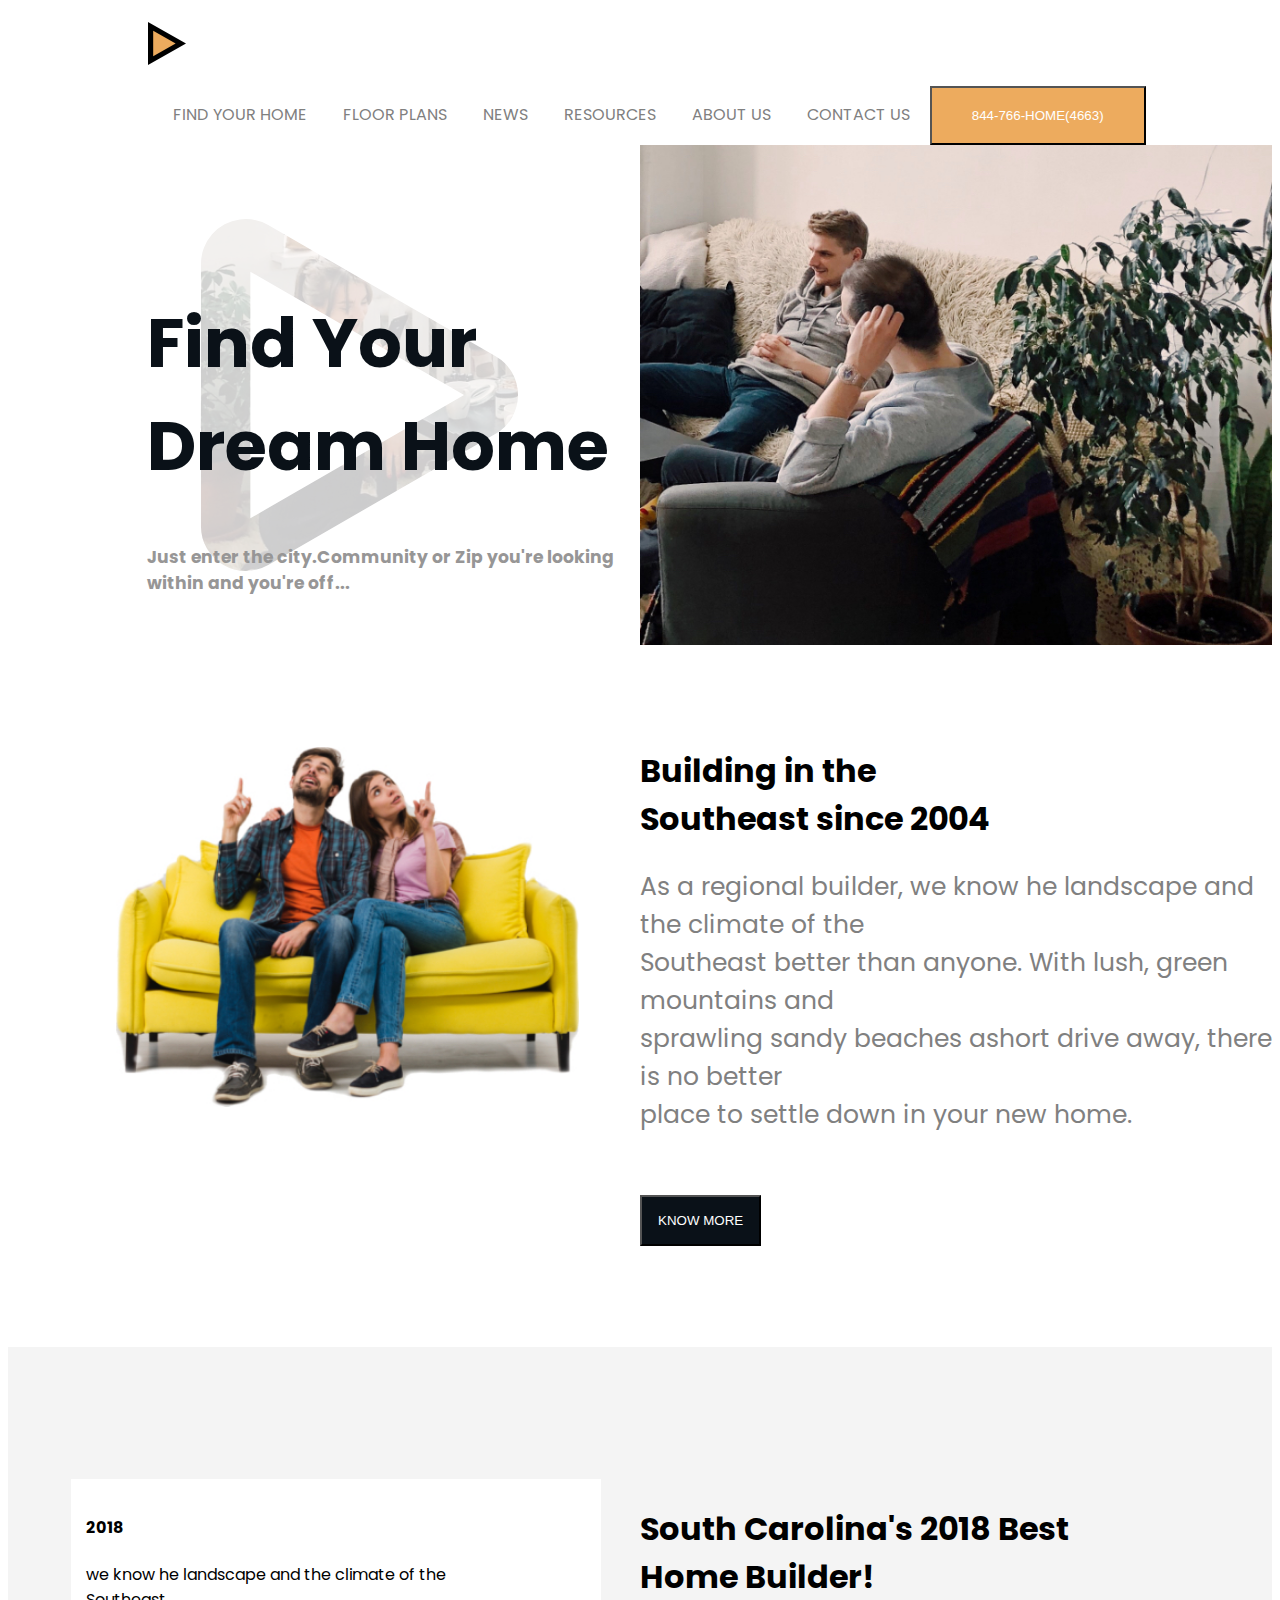
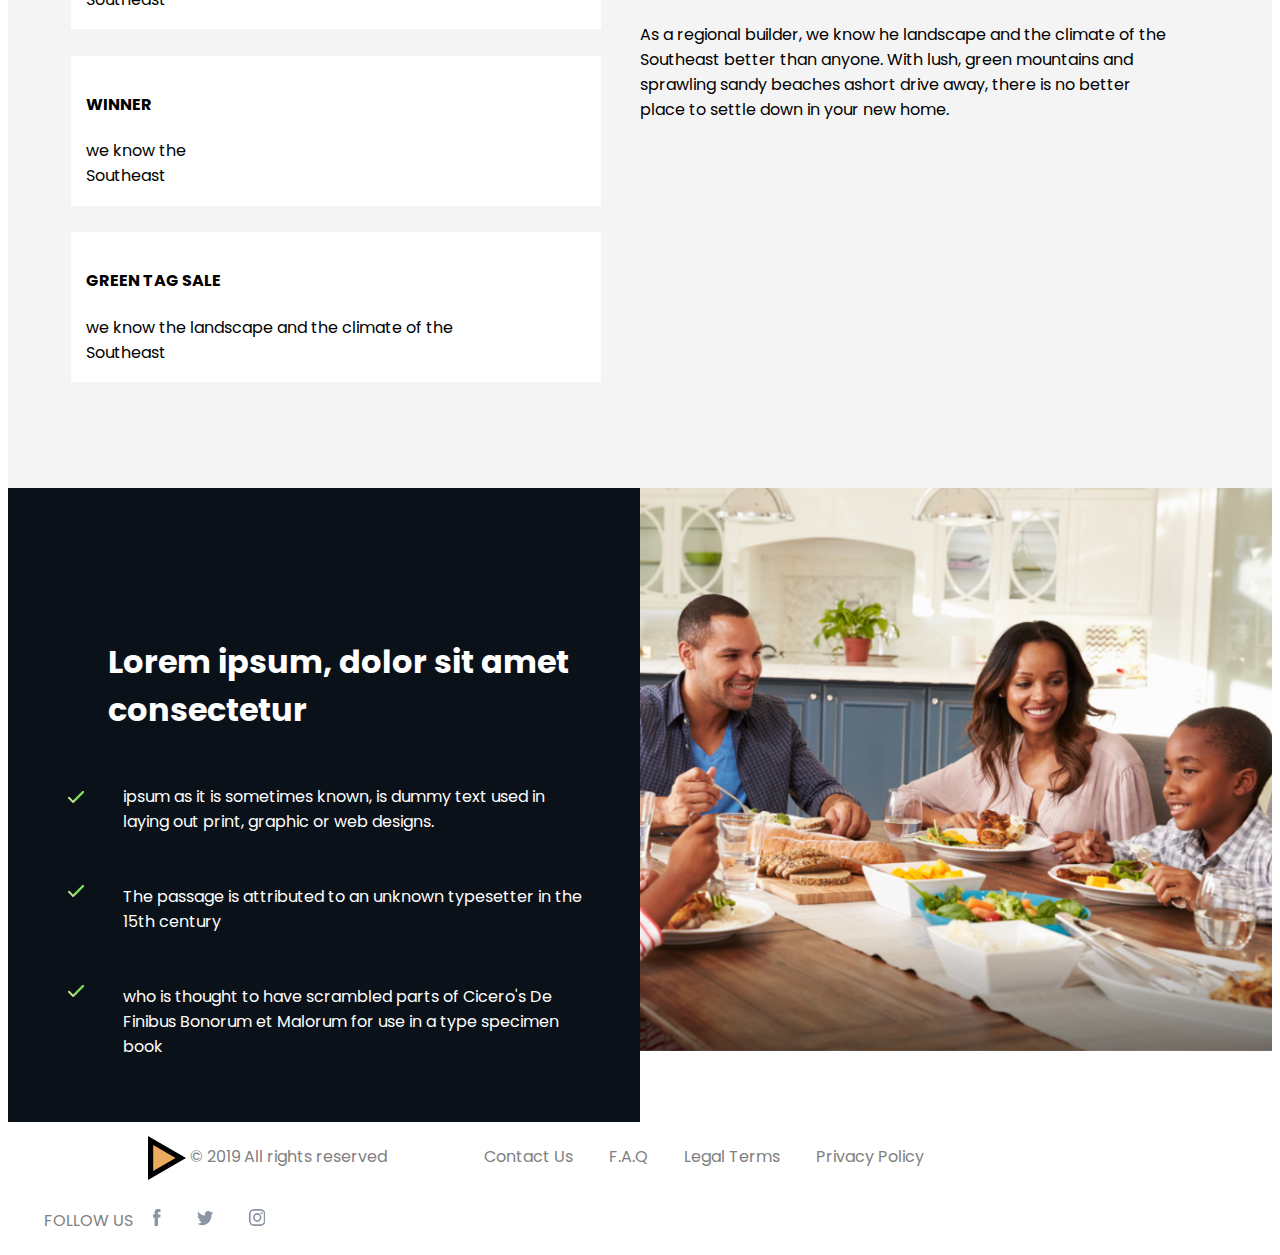
<file: index.html>
<!DOCTYPE html>
<html lang="en">

<head>
  <meta charset="UTF-8">
  <meta name="viewport" content="width=device-width, initial-scale=1.0">
  <meta http-equiv="X-UA-Compatible" content="ie=edge">
  <link rel="stylesheet" href="main.css">
  <link href="https://fonts.googleapis.com/css?family=Poppins&display=swap" rel="stylesheet">
  <title>Document</title>
</head>

<body>
<header class="main_header">
  <nav>
    <ul>
      <li class="logo"><img src="images/logo.svg"></li>
      <div class="navigation-links ">

        <li class="dropdown"><a href="#">FIND YOUR HOME</a>
          <ul class="dropdown-content">
            <li><a href="#">Jobin George</a></li>
            <li><a href="#">Link 1</a></li>
            <li><a href="#">Link 1</a></li>
          </ul>


        </li>
        <li class="dropdown"><a href="#">FLOOR PLANS</a>
          <ul class="dropdown-content">
            <li><a href="#">Link 1</a></li>
            <li><a href="#">Link 1</a></li>
            <li><a href="#">Link 1</a></li>
          </ul>


        </li>
        <li class="dropdown"><a href="#">NEWS</a>
          <ul class="dropdown-content">
            <li><a href="#">Link 1</a></li>
            <li><a href="#">Link 1</a></li>
            <li><a href="#">Link 1</a></li>
          </ul>

        </li>
        <li class="dropdown"><a href="#" onfocus="display_dropdown(event,'drop4')">RESOURCES</a>
          <ul class="dropdown-content">
            <li><a href="#">Link 1</a></li>
            <li><a href="#">Link 1</a></li>
            <li><a href="#">Link 1</a></li>
          </ul>

        </li>
        <li><a href="#">ABOUT US</a></li>
        <li><a href="signupform.html">CONTACT US</a></li>
        <li>
          <button class="call_button" id="phone">844-766-HOME(4663)</button>
        </li>


      </div>
    </ul>
  </nav>
  <!-- <hr> -->
  <section class="web-banner">
    <div class="flex_contianer">
      <img src="./images/mail-banner.jpg" class="banner_image">
      <div class="banner-svg-container">
        <a href=""> <img src="./images/INFO-BG.svg" class="arrow_svg_image"></a>
        <div class="banner_text">
          <h1>Find Your <br> Dream Home</h1>
          <h6 class="banner_subtext">Just enter the city.Community or Zip you're looking<br>within and
            you're off...</h6>
        </div>
      </div>
    </div>
  </section>
</header>
<main>
  <section class="section2">

    <div class="section2_col1">
      <img class="image1" src="./images/01.jpg">
    </div>
    <div class="section2_col2">
      <h1 class="section2_heading">Building in the <br>Southeast since 2004 </h1>
      <p class="section2_col2_content">As a regional builder, we know he landscape and the climate of the <br>
        Southeast better than anyone. With lush, green mountains and <br>
        sprawling sandy beaches ashort drive away, there is no better <br>place to settle down in your new
        home. </p>
      <button class="section2_col2_button">KNOW MORE</button>
    </div>

  </section>


  <section class="section3">
    <div id="row3">
      <div class="row3_col1">
        <div class="rectangle1 tablinks" id="rectangle1" tabindex="1"
             onkeypress="display_Content(event,'tab_content1')"
             onclick="display_Content(event,'tab_content1')">
          <h4>2018</h4>
          <p> we know he landscape and the climate of the <br>
            Southeast</p>
        </div>
        <div class="rectangle2 tablinks" id="rectangle2" tabindex="2"
             onkeypress="display_Content(event,'tab_content2')"
             onclick="display_Content(event,'tab_content2')">
          <h4>WINNER</h4>
          <p> we know the <br>
            Southeast</p>
        </div>
        <div class="rectangle3 tablinks" id="rectangle3" tabindex="3"
             onkeypress="display_Content(event,'tab_content3')"
             onclick="display_Content(event,'tab_content3')">
          <h4>GREEN TAG SALE</h4>
          <p> we know the landscape and the climate of the <br>
            Southeast</p>
        </div>
      </div>
      <div class="row3_col2 tab-content initial-display" id="tab_content1">
        <h1 class="SouthCarolina">South Carolina's 2018 Best <br>Home Builder!</h1>
        <p id="testimony">As a regional builder, we know he landscape and the climate of the <br>
          Southeast better than anyone. With lush, green mountains and <br>
          sprawling sandy beaches ashort drive away, there is no better <br>place to settle down in your
          new home. </p>
      </div>
      <div class="row3_col2 tab-content" id="tab_content2">
        <h1 class="SouthCarolina">North Carolina's 2019 Best <br> Business !</h1>
        <p id="testimony">As a regional builder, we know he landscape and the climate of the <br>
          Southeast better than anyone. With lush, green mountains and <br>
        </p>
      </div>
      <div class="row3_col2 tab-content" id="tab_content3">
        <h1 class="SouthCarolina">East Carolina's 2020 <br>Home Builder!</h1>
        <p id="testimony">
          sprawling sandy beaches ashort drive away, there is no better <br>place to settle down in your
          new home. </p>
      </div>
    </div>
  </section>
  <section>
    <div class="section4">
      <div class="section4_colLeft">
        <div>
          <div>
            <h1 class="section4_colLeft_title">Lorem ipsum, dolor sit amet consectetur</h1>
            <img class="tick" src="./images/tick-mark-icon.svg">
            <p class="section4_colLeft_content ">ipsum as it is sometimes known, is dummy text used in
              laying out print, graphic or web designs. </p>
            <img class="tick" src="./images/tick-mark-icon.svg">
            <p class="section4_colLeft_content ">The passage is attributed to an unknown typesetter in
              the 15th century</p>
            <img class="tick" src="./images/tick-mark-icon.svg">
            <p class="section4_colLeft_content"> who is thought to have scrambled parts of Cicero's De
              Finibus Bonorum et Malorum for use in a type specimen book</p>
          </div>
        </div>
      </div>
      <div class="section4_colRight">
        <img class="section4_colRight_image" src="./images/02.jpg">
      </div>
    </div>

  </section>

  <div>

  </div>

</main>

<footer>
  <ul>
    <div class="copy_rights">
      <img class="img-tick" src="./images/logo.svg" alt=""/>
      <span class=""> © 2019 All rights reserved</span><br>
    </div>

    <div class="footer_links">
      <li><a href="#">Contact Us</a></li>
      <li><a href="#">F.A.Q</a></li>
      <li><a href="#">Legal Terms</a></li>
      <li><a href="#">Privacy Policy</a></li>
    </div>
    <div class="social_icons">
      <li>FOLLOW US</li>
      <li class="icon"><a href="#">
        <svg xmlns="http://www.w3.org/2000/svg" width="7.544" height="16.988"
             viewBox="0 0 7.544 16.988">
          <path id="facebook_copy" data-name="facebook copy"
                d="M1592.263,5867.5h-2.275v8.487h-3.37V5867.5h-1.6v-3h1.6v-1.94a3.25,3.25,0,0,1,3.4-3.561l2.5.013v2.911H1590.7c-.3,0-.716.154-.716.816v1.764h2.57Zm0,0"
                transform="translate(-1585.014 -5858.999)" fill="#8c95a3"/>
        </svg>
      </a></li>
      <li><a href="#">
        <svg xmlns="http://www.w3.org/2000/svg" width="16.232" height="14.223"
             viewBox="0 0 16.232 14.223">
          <path id="twitter_copy" data-name="twitter copy"
                d="M1639.681,5862.612a6.284,6.284,0,0,1-1.913.565,3.567,3.567,0,0,0,1.464-1.987,6.3,6.3,0,0,1-2.115.871,3.22,3.22,0,0,0-2.431-1.132,3.467,3.467,0,0,0-3.33,3.59,3.9,3.9,0,0,0,.087.819,9.247,9.247,0,0,1-6.865-3.753,3.8,3.8,0,0,0-.451,1.806,3.676,3.676,0,0,0,1.48,2.989,3.128,3.128,0,0,1-1.507-.451v.045a3.538,3.538,0,0,0,2.671,3.522,3.167,3.167,0,0,1-.878.125,2.989,2.989,0,0,1-.627-.065,3.376,3.376,0,0,0,3.11,2.494,6.3,6.3,0,0,1-4.928,1.488,8.936,8.936,0,0,0,5.105,1.613c6.125,0,9.474-5.471,9.474-10.216,0-.157,0-.312-.01-.464a7.123,7.123,0,0,0,1.663-1.859Zm0,0"
                transform="translate(-1623.449 -5860.929)" fill="#8c95a3"/>
        </svg>
      </a></li>
      <li><a href="#">
        <svg xmlns="http://www.w3.org/2000/svg" width="16.442" height="16.998"
             viewBox="0 0 16.442 16.998">
          <path id="instagram_copy" data-name="instagram copy"
                d="M4.9,17A4.989,4.989,0,0,1,0,11.934V5.063A4.988,4.988,0,0,1,4.9,0h6.648a4.989,4.989,0,0,1,4.9,5.063v6.871A4.989,4.989,0,0,1,11.545,17ZM1.653,5.063v6.871A3.3,3.3,0,0,0,4.9,15.289h6.648a3.3,3.3,0,0,0,3.242-3.355V5.063a3.3,3.3,0,0,0-3.242-3.354H4.9A3.3,3.3,0,0,0,1.653,5.063ZM3.968,8.5A4.331,4.331,0,0,1,8.22,4.1a4.33,4.33,0,0,1,4.252,4.4A4.331,4.331,0,0,1,8.22,12.9,4.331,4.331,0,0,1,3.968,8.5Zm1.654,0a2.644,2.644,0,0,0,2.6,2.686,2.642,2.642,0,0,0,2.6-2.686,2.642,2.642,0,0,0-2.6-2.687A2.644,2.644,0,0,0,5.622,8.5Zm5.842-4.366a1.02,1.02,0,1,1,1.02,1.054A1.038,1.038,0,0,1,11.463,4.133Z"
                transform="translate(0)" fill="#8c95a3"/>
        </svg>
      </a></li>
    </div>

  </ul>
</footer>

<script src="main.js"></script>
</body>

</html>
</file>
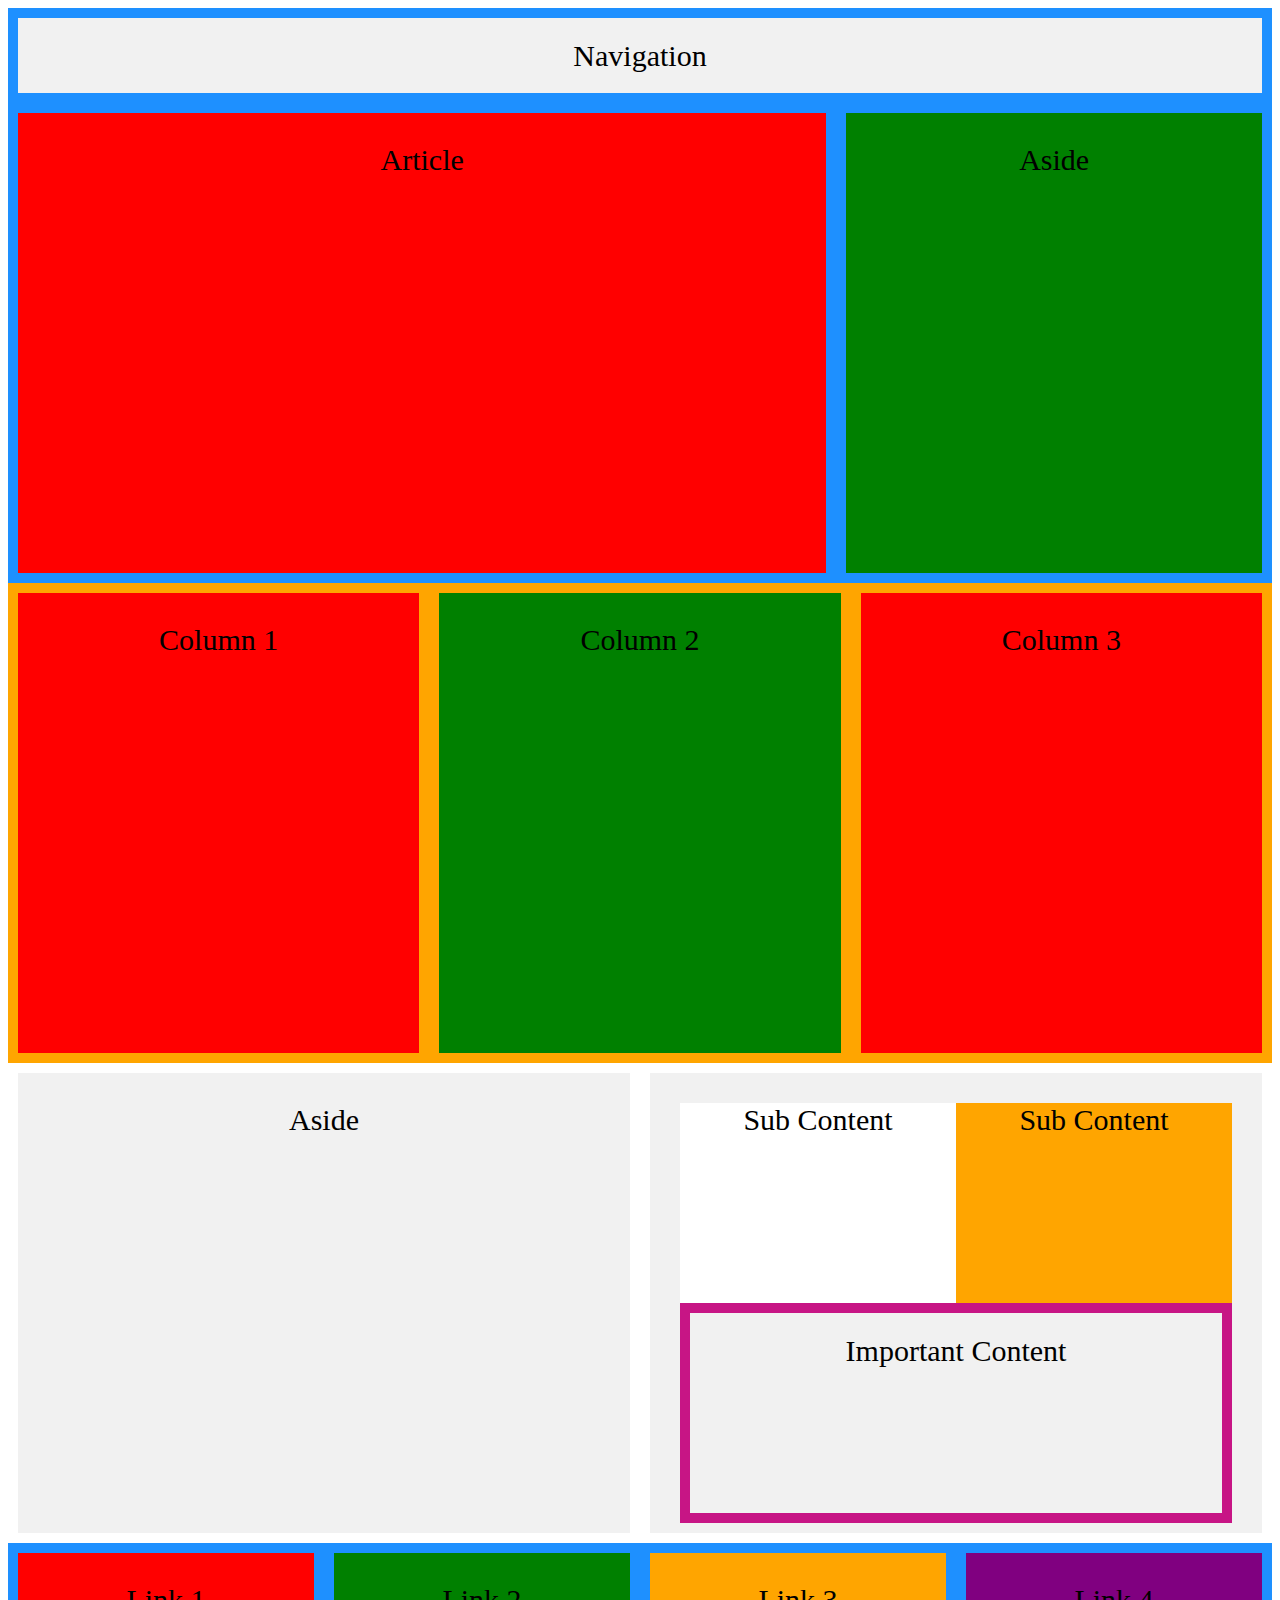
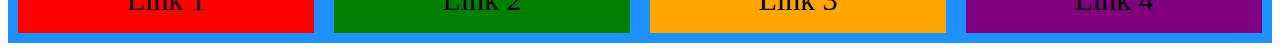
<file: flexbox.html>
<!DOCTYPE html>
<html lang="en">

<head>
  <meta charset="UTF-8">
  <meta name="viewport" content="width=device-width, initial-scale=1.0">
  <meta http-equiv="X-UA-Compatible" content="ie=edge">
  <link rel="stylesheet" href="flexbox.css">
  <title>FLEX BOX</title>
</head>

<body>

<div class="flex-container1">
  <div>Navigation</div>
</div>
<div class="flex-container2">
  <div class="flex-container2_div1">Article</div>
  <div class="flex-container2_div2">Aside</div>

</div>
<div class="flex-container3">
  <div class="flex-container3_div1">Column 1</div>
  <div class="flex-container3_div2">Column 2</div>
  <div class="flex-container3_div3">Column 3</div>

</div>
<div class="flex-container4">
  <div class="flex-container4_div1">Aside</div>
  <div class="flex-container4_div2">
    <div class="right_up">
      <div class="flex-container4_div2_col1">Sub Content</div>
      <div class="flex-container4_div2_col2">Sub Content</div>
    </div>
    <div class="right_down">
      <div>Important Content</div>
    </div>
  </div>
</div>
<div class="flex-container5">
  <div class="flex-container5_div1">Link 1</div>
  <div class="flex-container5_div2"> Link 2</div>
  <div class="flex-container5_div3">Link 3</div>
  <div class="flex-container5_div4">Link 4</div>

</div>

</body>

</html>
</file>
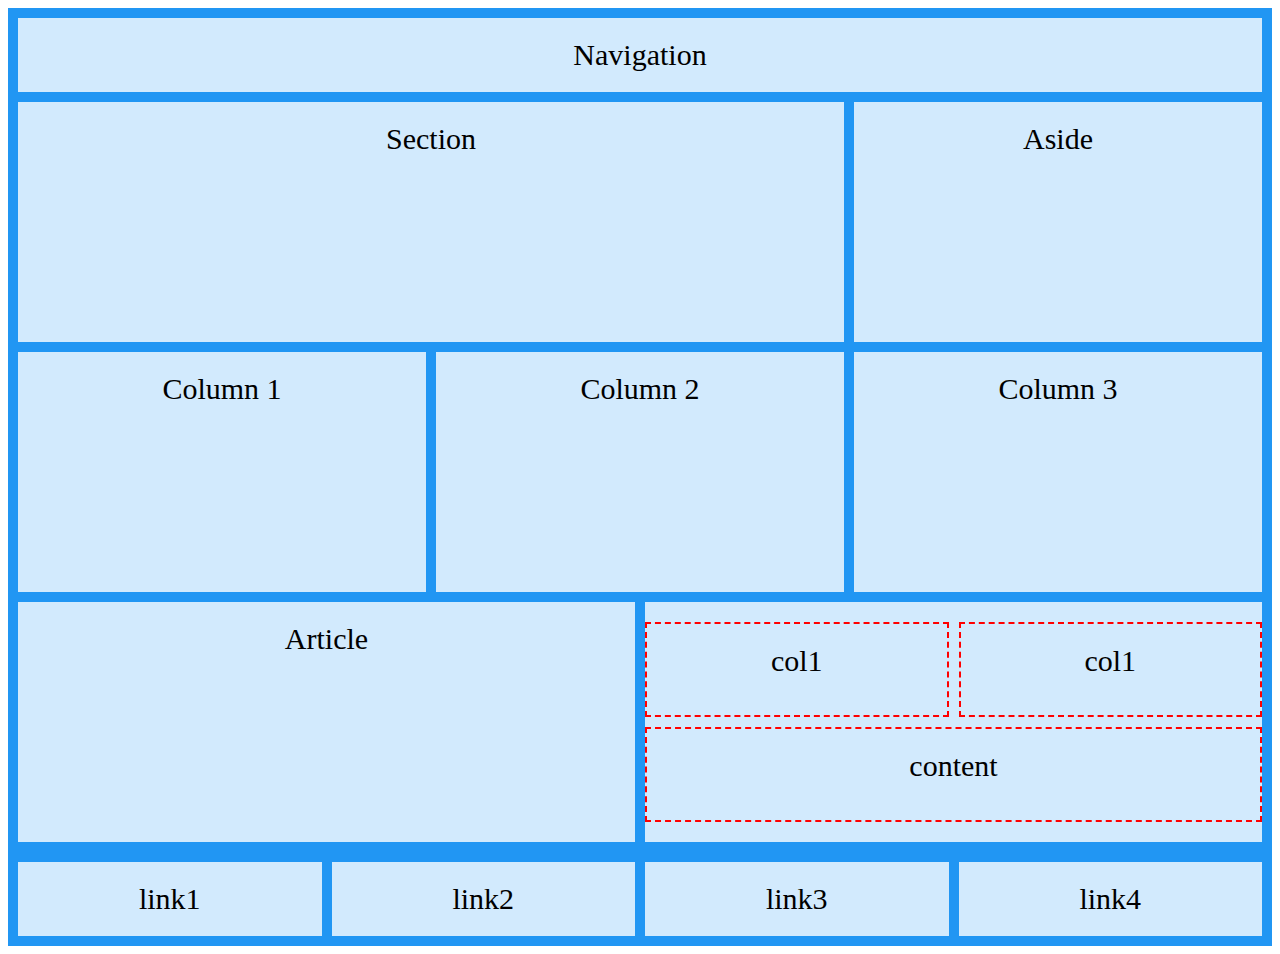
<file: grid.html>
<!DOCTYPE html>
<html lang="en">
<head>
  <meta charset="UTF-8">
  <meta name="viewport" content="width=device-width, initial-scale=1.0">
  <meta http-equiv="X-UA-Compatible" content="ie=edge">
  <link rel="stylesheet" href="grid.css">
  <title>Document</title>
</head>
<body>
<main>
  <div class="grid-container">
    <div class="item1">Navigation</div>
    <div class="item2">Section</div>
    <div class="item3">Aside</div>
    <div class="item4">Column 1</div>
    <div class="item5">Column 2</div>
    <div class="item6">Column 3</div>
    <div class="item7">Article</div>
    <div class="grid-test">
      <div class="test1">col1</div>
      <div class="test2">col1</div>
      <div class="test3">content</div>
    </div>

  </div>
  <div class="test">
    <div class="item8">link1</div>
    <div class="item9">link2</div>
    <div class="item10">link3</div>
    <div class="item11">link4</div>
  </div>
</main>
</body>
</html>
</file>
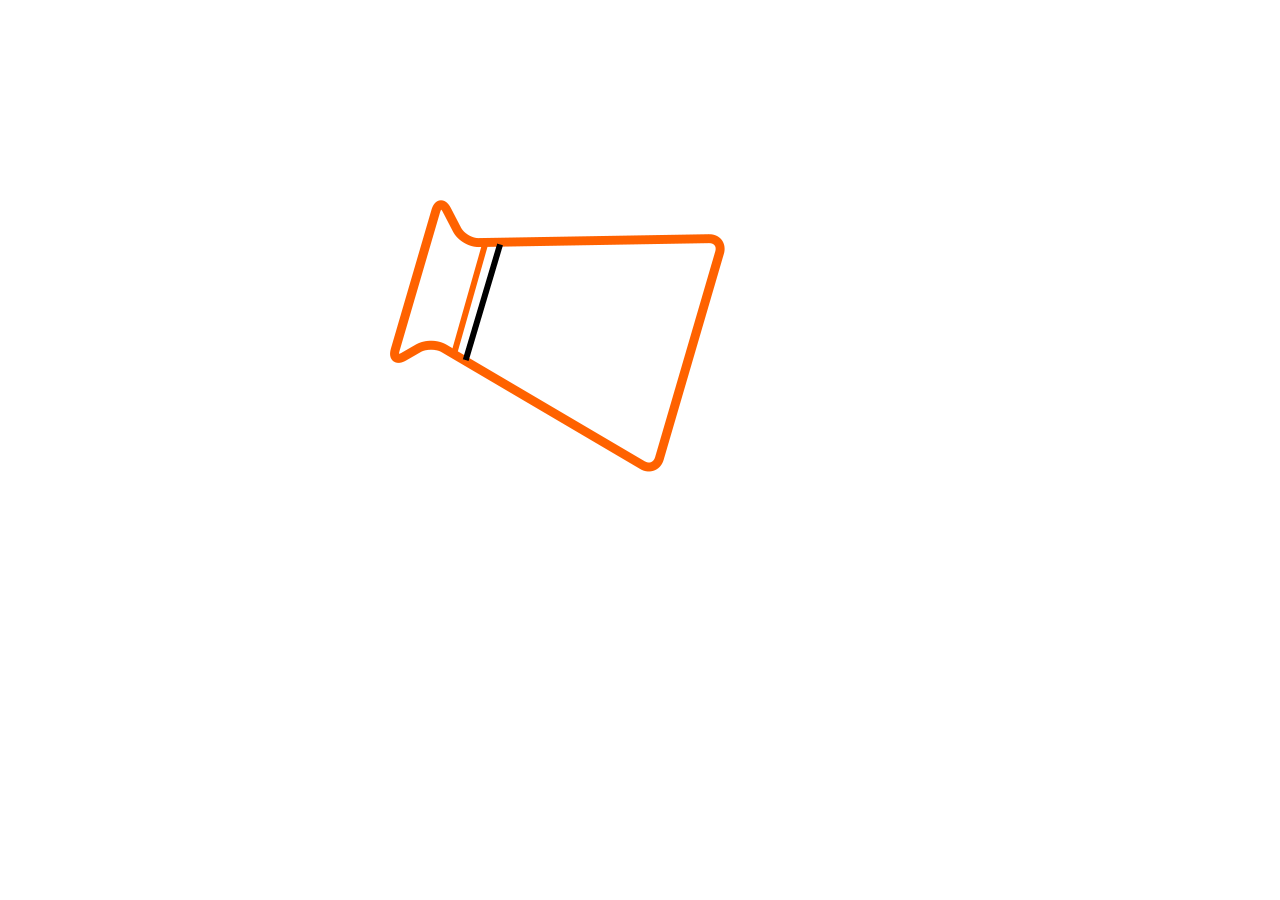
<file: result.html>
<!DOCTYPE html>
<html lang="en">
<head>
  <meta charset="UTF-8">
  <meta name="viewport" content="width=device-width, initial-scale=1.0">
  <meta http-equiv="X-UA-Compatible" content="ie=edge">
  <title>Document</title>
</head>
<body>
<center>
  <img src="./images/thankyou_roop.gif" alt="">
</center>

</body>
</html>
</file>
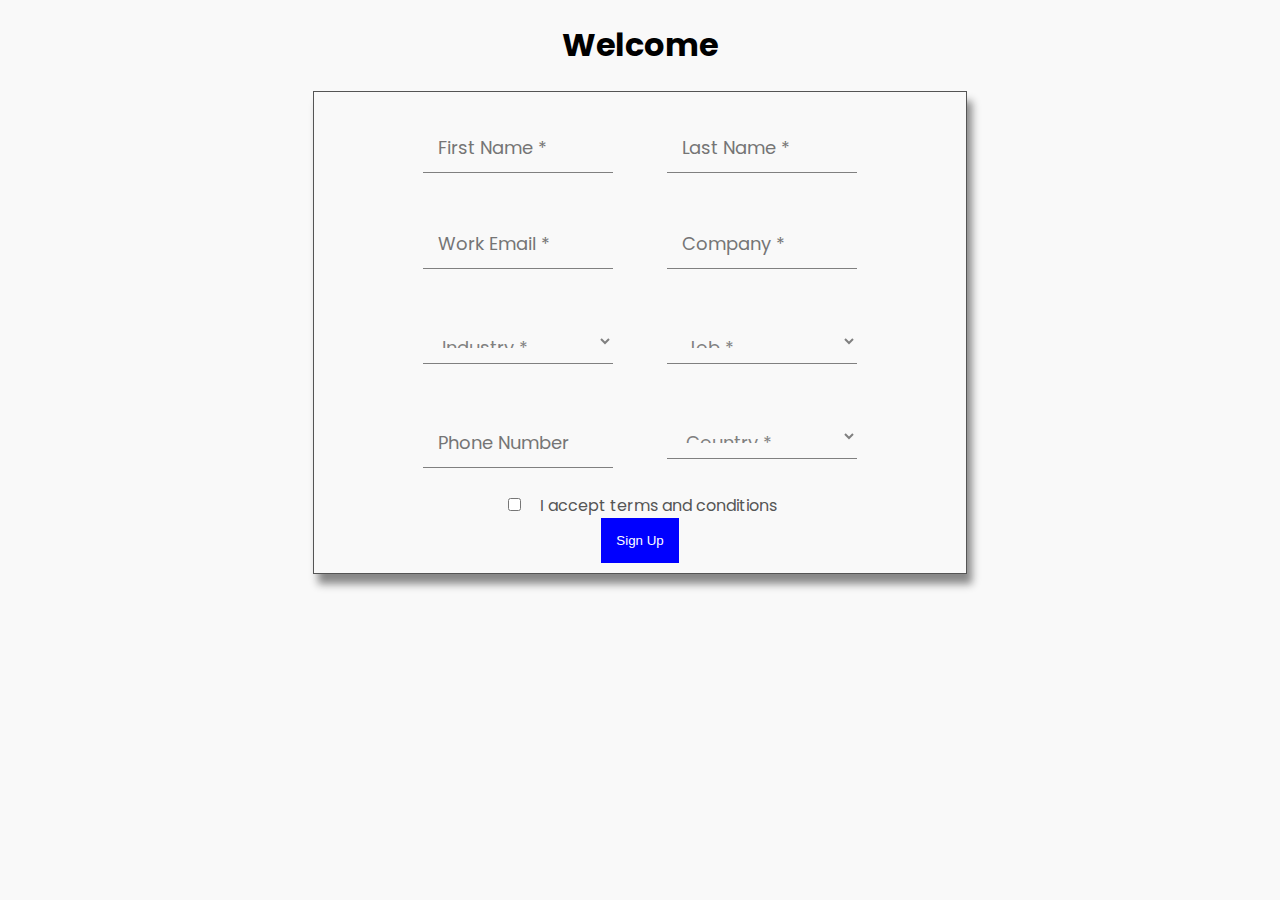
<file: signupform.html>
<!DOCTYPE html>
<html lang="en">

<head>
  <meta charset="UTF-8">
  <meta name="viewport" content="width=device-width, initial-scale=1.0">
  <meta http-equiv="X-UA-Compatible" content="ie=edge">
  <link href="https://fonts.googleapis.com/css?family=Poppins&display=swap" rel="stylesheet">
  <link rel="stylesheet" href="signup.css">
  <title>SignUp Form</title>
</head>

<body>
<center>
  <h1>Welcome</h1>
  <div class="card">
    <form action="result.html">
      <input type="text" class="first_name " placeholder="First Name *" id="first_name" required
             onblur="test1(this.id)">
      <input type="text" class="last_name " placeholder="Last Name *" id="last_name" required
             onblur="test1(this.id)"><br>
      <input type="email" class="work_email " id="work_email" placeholder="Work Email *" required
             onblur="test1(this.id)">
      <input type="text" class="company" id="company" placeholder="Company *" required onblur="test1(this.id)"><br>
      <select name="industry" id="industry" class="" placeholder="Industry:" onblur="test1(this.id)"
              onfocus="some('testing')" required>
        <div>
          <option id="testing" value="" disabled selected hidden>Industry *</option>
          <option value="it">IT</option>
          <option value="film">Film Making</option>
          <option value="video">Video Production</option>
          <option value="marketing">Marketing</option>
          <option value="free">Freelancing</option>
        </div>
      </select>
      <select name="job_function" id="job_function" class="" placeholder="Job Function" onblur="test1(this.id)"
              required>
        <!-- <div class="mine"></div> -->
        <option value="" disabled selected hidden>Job *</option>
        <option value="">Marketing Executive</option>
        <option value="">IT Executive</option>
        <option value="">Product or Digital Marketing</option>
        <option value="">Web Design or Development</option>
      </select> <br>
      <input type="text" class="phone" placeholder="Phone Number" onblur="test1(this.id)">
      <select name="country" id="country" class="" required>
        <option value="" disabled selected hidden>Country *</option>
        <option value="">USA</option>
        <option value="">India</option>
        <option value="">Japan</option>
        <option value="">Spain</option>
        <option value="">Russia</option>
      </select><br>
      <label tabindex="0"><input type="checkbox" name="checkbox" value="value" required> &nbsp; &nbsp;I accept terms and
        conditions</label> <br>
      <button class="signup-button" type="submit">Sign Up</button>
    </form>
  </div>
</center>
<script src="main.js"></script>
</body>

</html>
</file>
<file: main.css>
body {

  font-family: 'Poppins', sans-serif;
}

*:focus {
  outline: none;

  border-top: 2px solid #C8122E;
  border-bottom: 2px solid #C8122E;

  color: black;
}

/* nav{
  margin-bottom:1%;
} */
ul {
  list-style-type: none;
  margin: 0;
  padding: 0;
  overflow: hidden;
  background-color: #fff;


}

li {
  display: inline-block;
}

.navigation-links {
  float: right;
  margin-right: 10%;

}

li a {
  display: inline-block;
  color: gray;
  text-align: center;
  padding: 14px 16px;
  text-decoration: none;
}

a:hover {
  color: red;
}

.logo {
  padding: 14px;
  margin-left: 10%;
}

#phone {
  background-color: #EDAB5E;
  color: white;
  padding: 20px 40px;
  cursor: pointer;
}

#phone:focus {
  color: white;
  background-color: #C8122E;

}

#phone:hover {
  color: white;
  background-color: #C8122E;

}

.flex_contianer {
  display: flex;
  position: relative;
  color: #0A1118;
  height: 500px;
}

.banner_image {
  object-fit: cover;
  width: 100%;
  height: 100%;

}

.arrow_svg_image {
  object-fit: cover;
  width: 100%;
  height: 100%;
  background-color: rgba(255, 255, 255, 0.8);
}

.banner-svg-container {
  position: absolute;
  top: 0px;
  left: 0px;
  width: 50%;
  height: 500px;
}

.banner_text {
  position: absolute;
  top: 20%;
  left: 22%;
  font-size: 215%;
}

.banner_text .banner_subtext {
  font-size: 50%;
  color: rgb(151, 150, 150);
}

/* .web-banner{
  margin
} */
.section2 {
  margin-top: 8%;
}

.section2_col1 {
  float: left;
  margin-left: 5%;
}

.section2_col2 {

  text-align: left;
  margin-left: 50%;

}

.section2_col2_button {
  margin-top: 36px;
  background-color: #0A1118;
  outline: none;
  color: white;
  padding: 16px;

}

.section2_col2_button:hover {
  background-color: #EDAB5E;
  color: #0A1118;
}

.section2_col2_content {
  color: gray;
  font-size: 25px;

}

#row3 {
  margin-top: 8%;
  background-color: #F4F4F4;
  overflow: hidden;
}

.row3_col1 {
  float: left;
  margin-left: 5%;
}

.row3_col2 {
  /* font-family: 'Poppins', sans-serif; */
  text-align: left;
  margin-left: 50%;
}

.SouthCarolina {
  margin-top: 25%;
}

.rectangle1 {
  width: 500px;
  height: 120px;
  background-color: white;
  color: black;
  margin-top: 25%;
  text-align: left;
  padding: 15px 15px 15px 15px;
}

.rectangle1:focus {
  outline: 1px solid red;
}

.rectangle2 {
  width: 500px;
  height: 120px;
  background-color: white;
  color: black;
  margin-top: 5%;
  padding: 15px 15px 15px 15px;
}

.rectangle3 {
  width: 500px;
  height: 120px;
  background-color: white;
  color: black;
  margin-top: 5%;
  padding: 15px 15px 15px 15px;
  margin-bottom: 20%;
}

.img-tick {
  vertical-align: middle;

}


.copy_rights {
  display: inline-block;

  padding: 14px;
  margin-left: 10%;
  color: grey;
}

.footer_links {
  display: inline-block;
  margin-left: 5%;
  margin-right: 5%;
  color: grey;
}

.footer_links a:hover {
  color: #EDAB5E;
}

.social_icons {
  /* float: right; */
  display: inline-block;
  margin-left: 36px;
  color: grey;
}


.image1 {
  width: 100%;
  height: 100%;
  margin-left: 45px;
}

.section2_heading {
  font-size: 200%;
}


.section4 {
  width: 100%;
}

.section4_colLeft {
  float: left;
  width: 50%;
  height: 634px;
  background-color: #0a1118;
}

.section4_colRight {
  width: 50%;
  float: right;
}

.section4_colLeft_title {
  color: white;
  margin-left: 100px;
  margin-top: 150px;
  font-size: 200%;

}

.section4_colLeft_content {
  color: white;
  margin-left: 115px;
  margin-top: 50px;
  margin-right: 50px;
}

.tick {
  position: absolute;
  margin-top: 35px;
  margin-left: 60px;
}

.section4_colRight_image {
  width: 100%;
  height: 100%;
}

.section4:after {
  content: " ";
  clear: both;
  display: block;
}


.divContent2 h3 {
  font-weight: bolder;
  color: #f4f4f4;

  font-size: 18px;
}

path:hover {

  fill: #EDAB5E;
}

.tab-content {
  display: none;
}

.initial-display {
  display: block;
}

.tablinks:focus {
  background-color: #EDAB5E;
  color: white;

}

.dropdown-content {
  display: none;
  position: absolute;
  /* background-color: #f1f1f1; */
  min-width: 150px;
  z-index: 1;
}

.dropdown-content li {
  color: white;
  padding: 12px 16px;
  text-decoration: none;
  background-color: #fff;
  display: block;
  z-index: 10;
}

.dropdown:hover .dropdown-content, .dropdown:focus-within .dropdown-content {
  display: block;
}
</file>
<file: flexbox.css>
body {
  text-align: center;
  /* overflow: hidden; */
}

.flex-container1 {
  display: flex;
  flex-wrap: wrap;
  background-color: DodgerBlue;
}

.flex-container1 > div {
  background-color: #f1f1f1;
  width: 100%;
  margin: 10px;
  text-align: center;
  line-height: 75px;
  font-size: 30px;
}

.flex-container2 {
  display: flex;

  background-color: DodgerBlue;
}

.flex-container2 > div {
  /* background-color: #f1f1f1; */
  margin: 10px;
  padding: 30px;
  font-size: 30px;
  height: 400px;
}

.flex-container2_div1 {
  /* width: 70%; */
  flex-grow: 2;
  flex-basis: 14%;
  background-color: red;
}

.flex-container2_div2 {
  /* width: 30%; */
  flex-grow: 1;
  background-color: green;
}

.flex-container3 {
  display: flex;

  background-color: orange;
}

.flex-container3 > div {
  /* background-color: #f1f1f1; */
  margin: 10px;
  width: 100%;
  padding: 30px;
  font-size: 30px;
  height: 400px;
}

.flex-container3_div1 {
  /* width: 33.33%; */
  background-color: red;
}

.flex-container3_div2 {
  /* width: 33.33%; */
  background-color: green;
}

.flex-container3_div3 {
  /* width: 33.33%; */
  background-color: red;
}

.flex-container4 {
  display: flex;
  /* background-color: DodgerBlue; */
}

.flex-container4 > div {
  background-color: #f1f1f1;
  width: 100%;
  margin: 10px;
  padding: 30px;
  font-size: 30px;
  height: 400px;
}

.flex-container4_div1 {
  width: 50%;
}

.flex-container4_div2 {
  width: 50%;
}

.right_up {
  display: flex;
  width: 100%;
}

.right_up > div {

  height: 200px;
}

.flex-container4_div2_col1 {
  width: 50%;
  background-color: white;
}

.flex-container4_div2_col2 {
  width: 50%;
  background-color: orange;
}

.right_down {
  display: flex;
  background-color: mediumvioletred;
}

.right_down > div {
  background-color: #f1f1f1;
  width: 100%;
  margin: 10px;
  text-align: center;
  line-height: 75px;
  font-size: 30px;
  height: 200px;
}


.flex-container5 {
  display: flex;
  background-color: DodgerBlue;
}

.flex-container5 > div {
  /* background-color: #f1f1f1; */
  margin: 10px;
  padding: 30px;
  font-size: 30px;
  height: 20px;
}

.flex-container5_div1 {
  width: 25%;
  background-color: red;
}

.flex-container5_div2 {
  width: 25%;
  background-color: green;
}

.flex-container5_div3 {
  width: 25%;
  background-color: orange;
}

.flex-container5_div4 {
  width: 25%;
  background-color: purple;
}
</file>
<file: grid.css>
.grid-container {
  display: grid;
  grid-template-columns: auto auto auto auto auto auto;
  grid-gap: 10px;
  background-color: #2196F3;
  padding: 10px;
}

.grid-test {
  display: grid;
  grid-template-columns: auto auto;
  grid-gap: 10px;
  background-color: #2196F3;
  padding: 10px;
}

.grid-test > div {
  /* background-color: rgba(255, 255, 255, 0.8); */
  border: 2px dashed red;
  text-align: center;
  padding: 20px 0;
  font-size: 30px;
}

.test1 {
  grid-column: 1 / 2;
}

.test2 {
  grid-column: 2 / 3;
}

.test3 {
  grid-column: 1 / 3;
}

.grid-container > div {
  background-color: rgba(255, 255, 255, 0.8);
  text-align: center;
  padding: 20px 0;
  font-size: 30px;
}

.item1 {
  grid-column: 1 / 7;
}

.item2 {
  grid-column: 1 / 5;
  height: 200px;
}

.item3 {
  grid-column: 5/ 7;
  height: 200px;
}

.item4 {
  grid-column: 1/ 3;
  height: 200px;
}

.item5 {
  grid-column: 3/5;
  height: 200px;
}

.item6 {
  grid-column: 5/7;
  height: 200px;
}

.item7 {
  grid-column: 1/4;
  height: 200px;
}

.grid-test {
  grid-column: 4/7;
  height: 200px;
}

.test {
  display: grid;
  grid-template-columns: auto auto auto auto auto auto auto auto auto auto auto auto;
  grid-gap: 10px;
  background-color: #2196F3;
  padding: 10px;
}

.test > div {
  background-color: rgba(255, 255, 255, 0.8);
  /* border:1px solid red; */
  text-align: center;
  padding: 20px 0;
  font-size: 30px;
}

.item8 {
  grid-column: 1/4;
}

.item9 {
  grid-column: 4/7;
}

.item10 {
  grid-column: 7/10;
}

.item11 {
  grid-column: 10/13;
}
</file>
<file: signup.css>
body {
  background-color: #F9F9F9;
  font-family: 'poppins';
}

input:focus:required {
  outline: none;
  border: 2px solid #C8122E;
  color: black;
}

select:focus {
  outline: none;
  /* border:2px solid #C8122E; */
  color: black;
}

select:focus:required {
  outline: none;
  border: 2px solid #C8122E;
  color: black;
}

input[type="email"],
input[type="number"],
input[type="text"],
input[type="submit"] {
  width: 30%;
  padding: 15px;
  margin: 25px;
  /* outline: none; */
  background: transparent;
  border-bottom: 1px solid gray;
  border-top: none;
  border-left: none;
  border-right: none;
  box-sizing: border-box;
}

select {
  width: 30%;
  height: 45px;
  padding: 15px;
  margin: 25px;
  background: transparent;
  /* outline: none; */
  border-bottom: 1px solid gray;
  border-top: none;
  border-left: none;
  border-right: none;
  box-sizing: border-box;
}

.card {
  width: 50%;
  background-color: #F9F9F9;
  color: #555555;
  border: 1px solid;
  padding: 10px;
  box-shadow: 5px 10px 8px #888888;
}

.signup-button {
  border: none;
  background-color: blue;
  padding: 15px;
  color: white;

}

input:focus::placeholder {
  font-size: 15px;
  position: relative;
  top: -14px;
  transition: 0.2s ease;
}

input::placeholder {
  font-family: 'poppins';
  font-size: 18px;
}

select:invalid {
  color: gray;
  font-family: 'poppins';
  font-size: 18px;
}

input:hover::placeholder {
  font-size: 16px;
  color: #C8122E;
  position: relative;
  top: -15px;
  transition: 0.2s ease;

}
</file>
